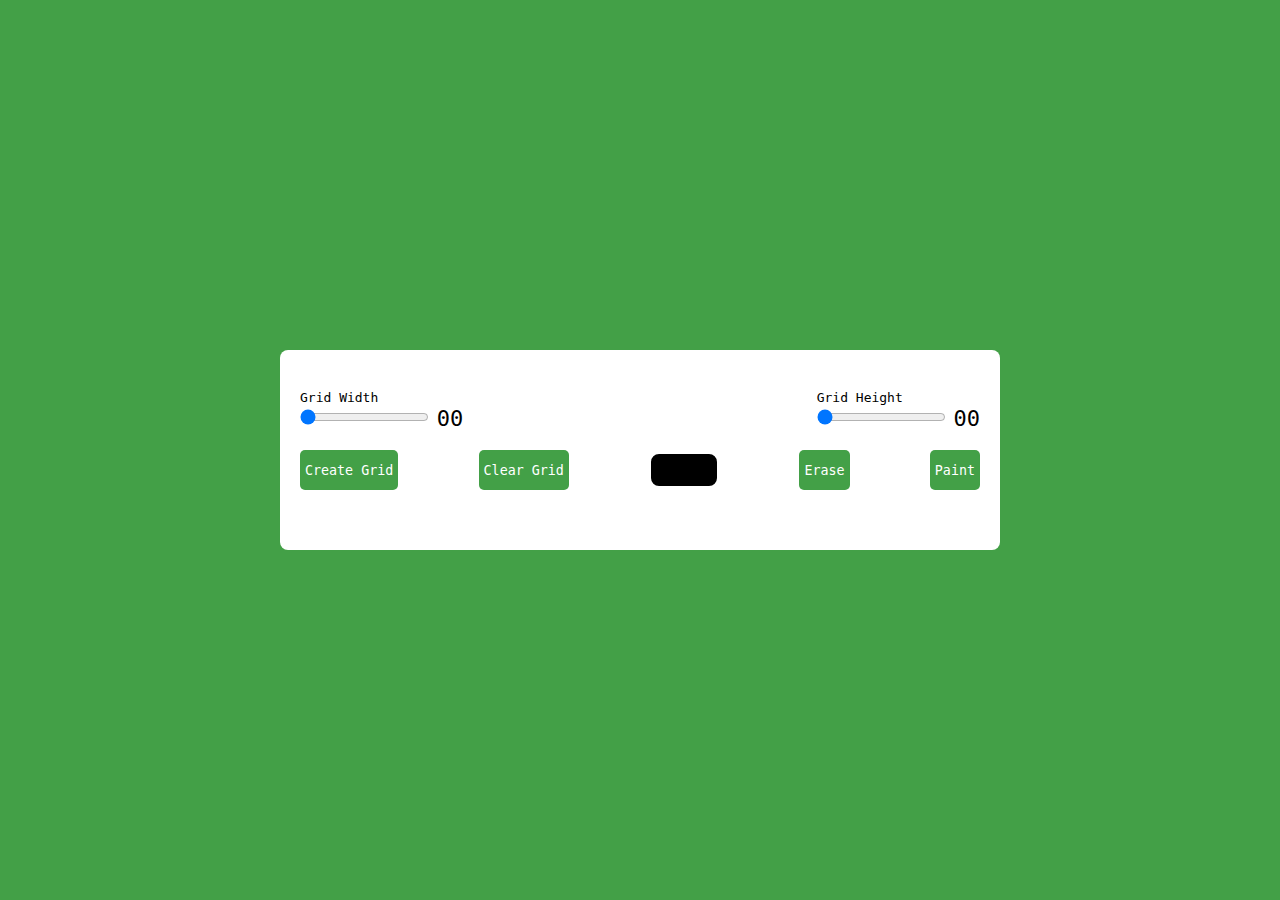
<file: Day1 - Pixel-Art-Generator/index.html>
<!DOCTYPE html>
<html lang="en">

<head>
    <meta charset="UTF-8">
    <meta http-equiv="X-UA-Compatible" content="IE=edge">
    <meta name="viewport" content="width=device-width, initial-scale=1.0">
    <link rel="stylesheet" href="style.css">
    <title>#1 - Pixel Art Generator</title>
</head>

<body>

    <div class="wrapper">
        <div class="options">
            <div class="opt-wrapper">
                <div class="slider">
                    <label for="width-range">Grid Width</label>
                    <input type="range" id="width-range" min="1" max="35">
                    <span id="width-value">00</span>
                </div>
                <div class="slider">
                    <label for="height-range">Grid Height</label>
                    <input type="range" id="height-range" min="1" max="35">
                    <span id="height-value">00</span>
                </div>
            </div>

            <div class="opt-wrapper">
                <button id="submit-grid">Create Grid</button>
                <button id="clear-grid">Clear Grid</button>
                <input type="color" id="color-input">
                <button id="erase-btn">Erase</button>
                <button id="paint-btn">Paint</button>
            </div>

        </div>
        <div class="container"></div>
    </div>




    <script src="app.js"></script>
</body>

</html>
</file>
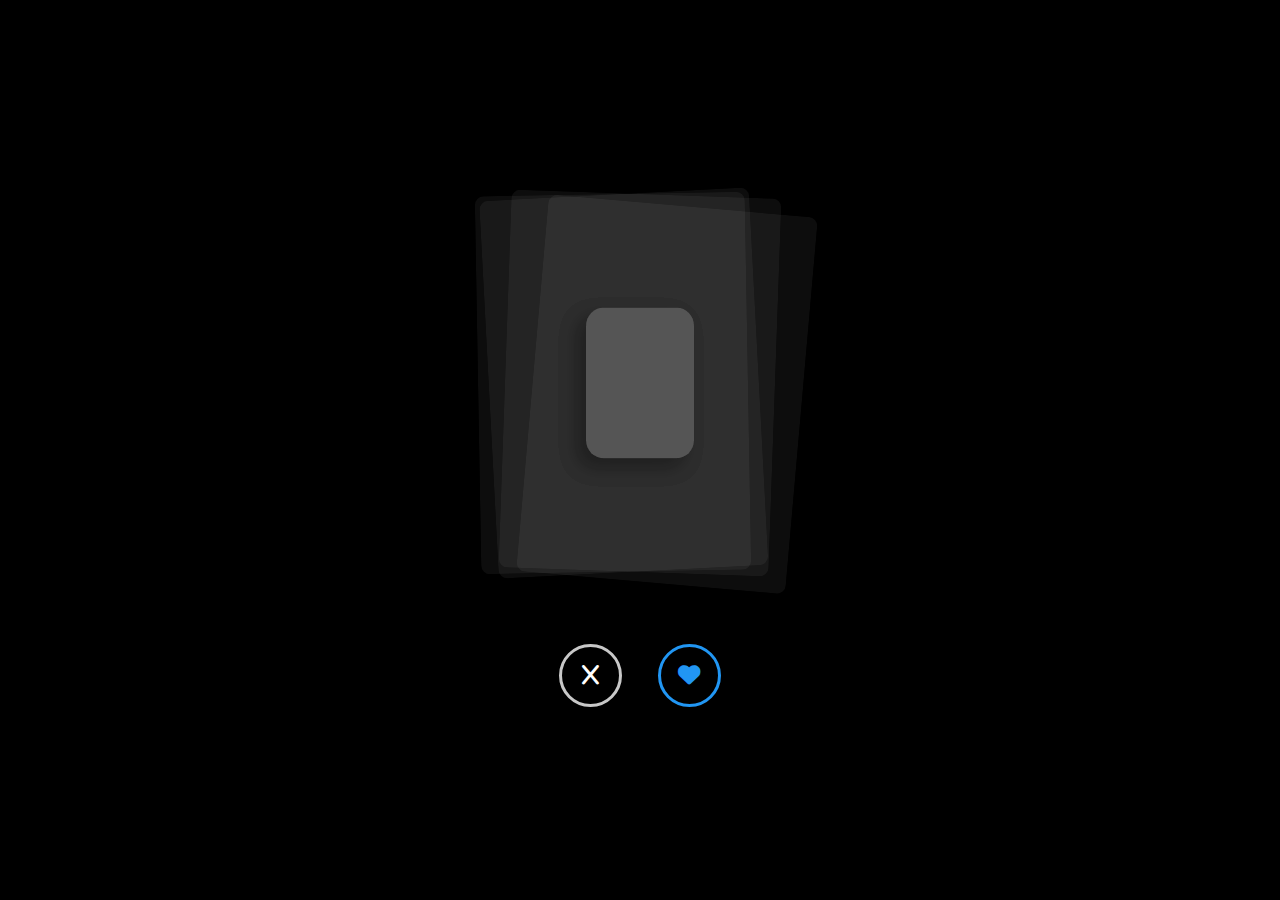
<file: Day3 - Kippo-profile-cards/index.html>
<!DOCTYPE html>
<html lang="en">
<head>
    <meta charset="UTF-8">
    <meta http-equiv="X-UA-Compatible" content="IE=edge">
    <meta name="viewport" content="width=device-width, initial-scale=1.0">
    <link rel="stylesheet" href="style.css">
    <link rel="preconnect" href="https://fonts.googleapis.com">
<link rel="preconnect" href="https://fonts.gstatic.com" crossorigin>
<link rel="stylesheet" href="https://cdnjs.cloudflare.com/ajax/libs/font-awesome/6.3.0/css/all.min.css">
    <script src="app.js" defer></script>
    <title>Document</title>
</head>
<body>
    <div class="card-swiper">
        <div class="card-groups">
          <div class="card-group" data-index="0" data-status="active">
            <div class="little-card card">
      
            </div>
            <div class="big-card card">
      
            </div>
            <div class="little-card card">
      
            </div>
            <div class="big-card card">
      
            </div>
            <div class="little-card card">
      
            </div>
            <div class="big-card card">
      
            </div>
            <div class="little-card card">
      
            </div>
            <div class="big-card card">
      
            </div>
          </div>
          <div class="card-group" data-index="1" data-status="unknown">
            <div class="little-card card">
      
            </div>
            <div class="big-card card">
      
            </div>
            <div class="little-card card">
      
            </div>
            <div class="big-card card">
      
            </div>
            <div class="little-card card">
      
            </div>
            <div class="big-card card">
      
            </div>
            <div class="little-card card">
      
            </div>
            <div class="big-card card">
      
            </div>
          </div>
          <div class="card-group" data-index="2" data-status="unknown">
            <div class="little-card card">
      
            </div>
            <div class="big-card card">
      
            </div>
            <div class="little-card card">
      
            </div>
            <div class="big-card card">
      
            </div>
            <div class="little-card card">
      
            </div>
            <div class="big-card card">
      
            </div>
            <div class="little-card card">
      
            </div>
            <div class="big-card card">
      
            </div>
          </div>
        </div>
        <div class="card-swiper-buttons">
          <button id="hate-button" onclick="handleHateClick()">
            <i class="fa-solid fa-x"></i>
          </button>
          <button id="love-button" onclick="handleLoveClick()">
            <i class="fa-solid fa-heart"></i>
          </button>
        </div>
      </div>
</body>
</html>
</file>
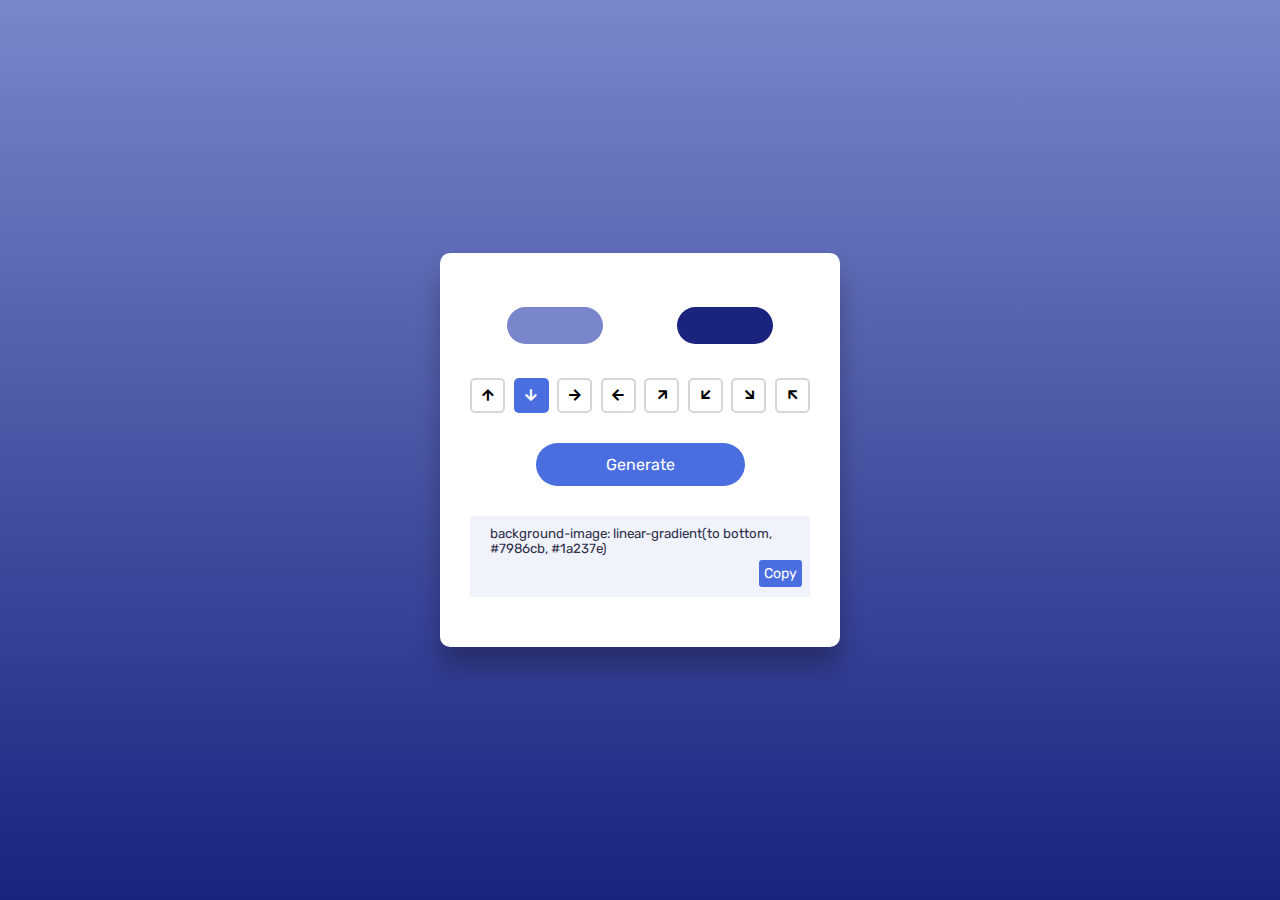
<file: Day4 - Gradient Generator/index.html>
<!DOCTYPE html>
<html lang="en">
  <head>
    <meta charset="UTF-8" />
    <meta http-equiv="X-UA-Compatible" content="IE=edge" />
    <meta name="viewport" content="width=device-width, initial-scale=1.0" />
    <link
      rel="stylesheet"
      href="https://cdnjs.cloudflare.com/ajax/libs/font-awesome/5.15.3/css/all.min.css"
    />
    <link
      href="https://fonts.googleapis.com/css2?family=Rubik:wght@400;600&display=swap"
      rel="stylesheet"
    />
    <link rel="stylesheet" href="style.css" />
    <title>Gradient Generator</title>
  </head>

  <body>
    <div class="container">
      <div class="colors">
        <input type="color" id="color-a" value="#7986cb" />
        <input type="color" id="color-b" value="#1a237e" />
      </div>
      <div class="buttons">
        <button onclick="setDirection('to top', this)">
          <i class="fas fa-arrow-up"></i>
        </button>
        <button class="active" onclick="setDirection('to bottom', this)">
          <i class="fas fa-arrow-down"></i>
        </button>
        <button onclick="setDirection('to right', this)">
          <i class="fas fa-arrow-right"></i>
        </button>
        <button onclick="setDirection('to left', this)">
          <i class="fas fa-arrow-left"></i>
        </button>
        <button
          class="rotate-icon"
          onclick="setDirection('to top right', this)"
        >
          <i class="fas fa-arrow-up"></i>
        </button>
        <button
          class="rotate-icon"
          onclick="setDirection('to bottom left', this)"
        >
          <i class="fas fa-arrow-down"></i>
        </button>
        <button
          class="rotate-icon"
          onclick="setDirection('to bottom right', this)"
        >
          <i class="fas fa-arrow-right"></i>
        </button>
        <button class="rotate-icon" onclick="setDirection('to top left', this)">
          <i class="fas fa-arrow-left"></i>
        </button>
      </div>
      <button id="submit" onclick="generateCode()">Generate</button>
      <div class="output">
        <textarea id="code" rows="2"></textarea>
        <button id="copy" onclick="copyText()">Copy</button>
      </div>
    </div>

    <script src="index.js"></script>
  </body>
</html>
</file>
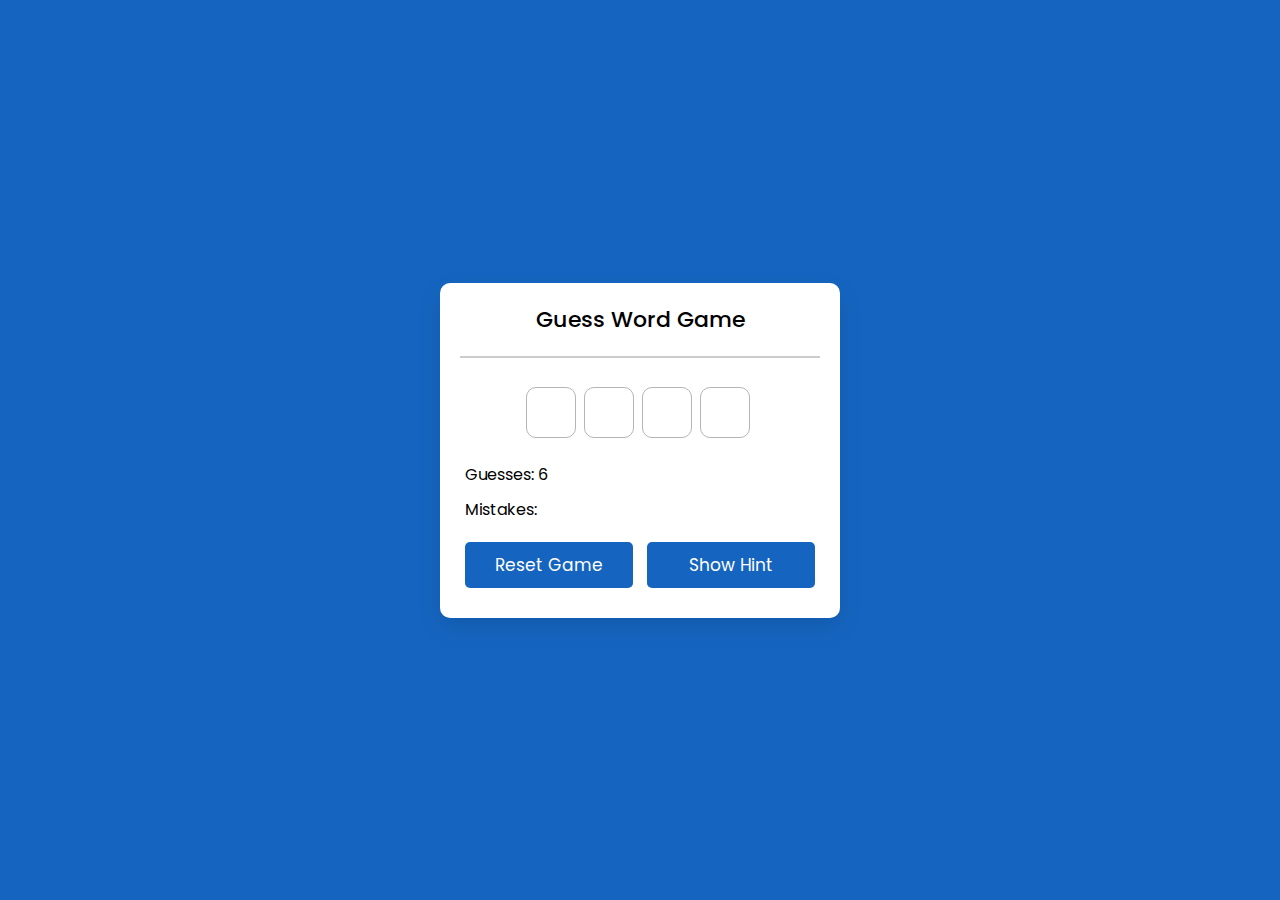
<file: Day5 - Guess The Word Game/index.html>
<!DOCTYPE html>
<html lang="en">

<head>
    <meta charset="UTF-8">
    <meta http-equiv="X-UA-Compatible" content="IE=edge">
    <meta name="viewport" content="width=device-width, initial-scale=1.0">
    <link rel="stylesheet" href="style.css">
    <title>Day #23 - Guess The Word | AsmrProg</title>
</head>

<body>

    <div class="wrapper">
        <h1>Guess Word Game</h1>
        <div class="content">
            <input type="text" class="type-input" maxlength="1">
            <div class="word"></div>
            <div class="info">
                <p class="guess">Guesses: <span></span></p>
                <p class="wrong">Mistakes: <span></span></p>
                <p class="hint">Hint: <span></span></p>
            </div>
            <div class="buttons">
                <button class="reset">Reset Game</button>
                <button class="showhint">Show Hint</button>
            </div>
        </div>
    </div>


    <script src="words-db.js"></script>
    <script src="index.js"></script>
</body>

</html>
</file>
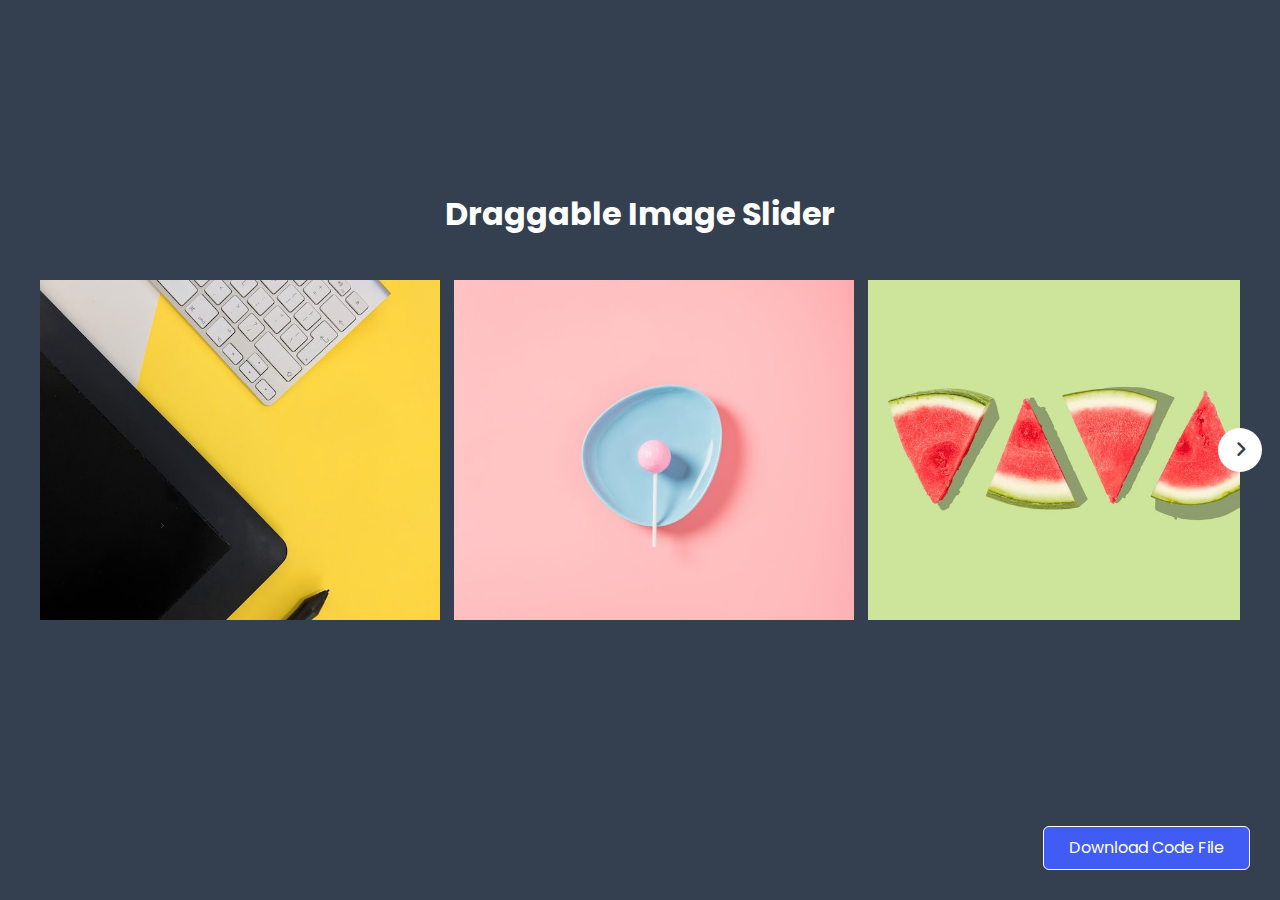
<file: Dragable-img-slider/index.html>
<!DOCTYPE html>
<html lang="en">
  <head>
    <meta charset="UTF-8" />
    <meta name="viewport" content="width=device-width, initial-scale=1.0" />
    <link
      rel="stylesheet"
      href="https://cdnjs.cloudflare.com/ajax/libs/font-awesome/6.2.0/css/all.min.css"
    />
    <title>Draggable Image Slider</title>
    <link rel="stylesheet" href="style.css" />
    <script src="script.js" defer></script>
  </head>
  <body>
      <h1 class="heading">Draggable Image Slider</h1>
    <div class="wrapper">
      <i id="left" class="fa-solid fa-angle-left"></i>
      <div class="carousel">
        <img src="images/img-1.jpg" alt="img" draggable="false" />
        <img src="images/img-2.jpg" alt="img" draggable="false" />
        <img src="images/img-3.jpg" alt="img" draggable="false" />
        <img src="images/img-4.jpg" alt="img" draggable="false" />
        <img src="images/img-5.jpg" alt="img" draggable="false" />
        <img src="images/img-6.jpg" alt="img" draggable="false" />
        <img src="images/img-7.jpg" alt="img" draggable="false" />
        <img src="images/img-8.jpg" alt="img" draggable="false" />
        <img src="images/img-9.jpg" alt="img" draggable="false" />
      </div>
      <i id="right" class="fa-solid fa-angle-right"></i>
    </div>
    <button><a class="link" href="https://github.com/AdarshRai0/100-Days-100-Js-Project/tree/main/01-Draggable%20Image%20Slider" target="_blank">Download Code File</a></button>
  </body>
</html>
</file>
<file: Day1 - Pixel-Art-Generator/style.css>
*{
    padding: 0;
    margin: 0;
    box-sizing: border-box;
    font-family: monospace;
}

body{
    background-color: #43a047;
}

.wrapper{
    background-color: #fff;
    width: 80vmin;
    position: absolute;
    transform: translate(-50%, -50%);
    top: 50%;
    left: 50%;
    padding: 40px 20px;
    border-radius: 8px;
}

label{
    display: block;
}

span{
    position: relative;
    font-size: 22px;
    bottom: -1px;
}

.opt-wrapper{
    display: flex;
    justify-content: space-between;
    margin-bottom: 20px;
    gap: 10px;
}

button{
    background-color: #43a047;
    border: none;
    border-radius: 5px;
    padding: 5px;
    color: #fff;
}

input[type="color"]{
    -webkit-appearance: none;
    -moz-appearance: none;
    appearance: none;
    background-color: transparent;
    width: 70px;
    height: 40px;
    border: none;
    cursor: pointer;
}

input[type="color"]::-webkit-color-swatch{
    border-radius: 8px;
    border: 4px solid #000;
}
input[type="color"]::-moz-color-swatch{
    border-radius: 8px;
    border: 4px solid #000;
}

.gridCol{
    height: 1em;
    width: 1em;
    border: 1px solid #ddd;
}

.gridRow{
    display: flex;
}

@media only screen and (max-width: 768px){
    .gridCol{
        height: 0.8em;
        width: 0.8em;
    }
}
</file>
<file: Day3 - Kippo-profile-cards/style.css>
body {
    background-color: rgb(0, 0, 0);  
    margin: 0px;  
    height: 100vh;
    
    display: grid;
    place-items: center;
  }
  
  .card-groups,
  .card-group,
  .card {
    aspect-ratio: 5 / 7;
  }
  
  .card-groups,
  .card-group,
  .big-card {  
    width: 30vmin;
  }
  
  .card-group {
    position: absolute;
    transition: transform 400ms ease;
  }
  
  .card-group[data-status="unknown"] {
    transform: scale(0);
    transition: none;
  }
  
  .card-group[data-status="active"] {
    transition-delay: 300ms;
  }
  
  .card-group[data-status="after"] {
    transform: translateX(50%) scale(0);
  }
  
  .card-group[data-status="before"] {
    transform: translateX(-50%) scale(0);
  }
  
  .card-group[data-status="becoming-active-from-after"] {
    transform: translateX(50%) scale(0);
    transition: none;
  }
  
  .card-group[data-status="becoming-active-from-before"] {
    transform: translateX(-50%) scale(0);
    transition: none;
  }
  
  .card {
    background-color: rgba(255, 255, 255, 0.05);
    position: absolute;
    transition: transform 800ms cubic-bezier(.05,.43,.25,.95);
    
    background-position: center;
    background-size: cover;
  }
  
  .big-card {
    border-radius: 1vmin;
  }
  
  .little-card {
    width: 12vmin;
    border-radius: 2vmin;
    left: 50%;
    top: 50%;
    transform: translate(-50%, -50%);
    box-shadow: -1vmin 1vmin 2vmin rgba(0, 0, 0, 0.25);
    pointer-events: none;
  }
  
  .big-card:nth-child(2) {
    background-image: url("https://images.unsplash.com/photo-1568572933382-74d440642117?ixlib=rb-1.2.1&ixid=MnwxMjA3fDB8MHxzZWFyY2h8NXx8ZG9nc3xlbnwwfHwwfHw%3D&auto=format&fit=crop&w=500&q=60n");
    transform: translateX(-10%) rotate(-1deg);
  }
  
  .big-card:nth-child(4) {
    background-image: url("https://images.unsplash.com/photo-1534351450181-ea9f78427fe8?ixlib=rb-1.2.1&ixid=MnwxMjA3fDB8MHxzZWFyY2h8MTB8fGRvZ3N8ZW58MHx8MHx8&auto=format&fit=crop&w=500&q=60");
    transform: rotate(2deg);
  }
  
  .big-card:nth-child(6) {
    background-image: url("https://images.unsplash.com/photo-1552053831-71594a27632d?ixlib=rb-1.2.1&ixid=MnwxMjA3fDB8MHxzZWFyY2h8MTN8fGRvZ3N8ZW58MHx8MHx8&auto=format&fit=crop&w=500&q=60");
    transform: translateX(-6%) rotate(-3deg);
  }
  
  .big-card:nth-child(8) {
    background-image: url("https://images.unsplash.com/photo-1537151608828-ea2b11777ee8?ixlib=rb-1.2.1&ixid=MnwxMjA3fDB8MHxzZWFyY2h8MTV8fGRvZ3N8ZW58MHx8MHx8&auto=format&fit=crop&w=500&q=60");
    transform: translate(10%, 3%) rotate(5deg);
  }
  
  .card-group[data-index="1"] > .big-card:nth-child(6) {
    background-image: url("https://images.unsplash.com/photo-1537151608828-ea2b11777ee8?ixlib=rb-1.2.1&ixid=MnwxMjA3fDB8MHxzZWFyY2h8MTV8fGRvZ3N8ZW58MHx8MHx8&auto=format&fit=crop&w=500&q=60");
  }
  
  .card-group[data-index="1"] > .big-card:nth-child(8) {
    background-image: url("https://images.unsplash.com/photo-1552053831-71594a27632d?ixlib=rb-1.2.1&ixid=MnwxMjA3fDB8MHxzZWFyY2h8MTN8fGRvZ3N8ZW58MHx8MHx8&auto=format&fit=crop&w=500&q=60");
  }
  
  .card-group[data-index="2"] > .big-card:nth-child(4) {
    background-image: url("https://images.unsplash.com/photo-1537151608828-ea2b11777ee8?ixlib=rb-1.2.1&ixid=MnwxMjA3fDB8MHxzZWFyY2h8MTV8fGRvZ3N8ZW58MHx8MHx8&auto=format&fit=crop&w=500&q=60");
  }
  
  .card-group[data-index="2"] > .big-card:nth-child(8) {
    background-image: url("https://images.unsplash.com/photo-1534351450181-ea9f78427fe8?ixlib=rb-1.2.1&ixid=MnwxMjA3fDB8MHxzZWFyY2h8MTB8fGRvZ3N8ZW58MHx8MHx8&auto=format&fit=crop&w=500&q=60");
  }
  
  .little-card:nth-child(1) {
    background-image: url("https://images.unsplash.com/photo-1543852786-1cf6624b9987?ixlib=rb-1.2.1&ixid=MnwxMjA3fDB8MHxzZWFyY2h8NXx8Y2F0c3xlbnwwfHwwfHw%3D&auto=format&fit=crop&w=500&q=60");
  }
  
  .little-card:nth-child(3) {
    background-image: url("https://images.unsplash.com/photo-1548546738-8509cb246ed3?ixlib=rb-1.2.1&ixid=MnwxMjA3fDB8MHxzZWFyY2h8OXx8Y2F0c3xlbnwwfHwwfHw%3D&auto=format&fit=crop&w=500&q=60");
  }
  
  .little-card:nth-child(5) {
    background-image: url("https://images.unsplash.com/photo-1526336024174-e58f5cdd8e13?ixlib=rb-1.2.1&ixid=MnwxMjA3fDB8MHxzZWFyY2h8MTB8fGNhdHN8ZW58MHx8MHx8&auto=format&fit=crop&w=500&q=60");
  }
  
  .little-card:nth-child(7) {
    background-image: url("https://images.unsplash.com/photo-1533738363-b7f9aef128ce?ixlib=rb-1.2.1&ixid=MnwxMjA3fDB8MHxzZWFyY2h8MjN8fGNhdHN8ZW58MHx8MHx8&auto=format&fit=crop&w=500&q=60");
  }
  
  .card-group:hover > .card {  
    box-shadow: -2vmin 2vmin 3vmin rgba(0, 0, 0, 0.4);
  }
  
  .card-group:hover > .big-card:nth-child(2) {
    transform: translate(-75%, 16%) rotate(-24deg);
  }
  
  .card-group:hover > .big-card:nth-child(4) {
    transform: translate(-25%, 8%) rotate(-8deg);
  }
  
  .card-group:hover > .big-card:nth-child(6) {
    transform: translate(25%, 8%) rotate(8deg);
  }
  
  .card-group:hover > .big-card:nth-child(8) {
    transform: translate(75%, 16%) rotate(24deg);
  }
  
  .card-group:hover > .little-card:nth-child(1) {
    transform: translate(200%, -160%) rotate(-15deg);
  }
  
  .card-group:hover > .little-card:nth-child(3) {
    transform: translate(160%, 170%) rotate(15deg);
  }
  
  .card-group:hover > .little-card:nth-child(5) {
    transform: translate(-200%, -170%) rotate(15deg);
  }
  
  .card-group:hover > .little-card:nth-child(7) {
    transform: translate(-280%, 140%) rotate(-15deg);
  }
  
  .card-swiper-buttons {
    margin-top: 8vmin;
    display: flex;
    justify-content: space-around;  
    padding: 0vmin 4vmin;
  }
  
  .card-swiper-buttons > button {
    font-size: 2.5vmin;
    border: 0.4vmin solid rgb(200, 200, 200);
    border-radius: 100%;
    color: white;
    background-color: transparent;
    height: 7vmin;
    width: 7vmin;
    display: grid;
    place-items: center;
    cursor: pointer;
  }
  
  #love-button {
    color: rgb(33, 150, 243);
    border-color: rgb(33, 150, 243);
  }
</file>
<file: Day4 - Gradient Generator/style.css>
*, *::before, *::after{
    padding: 0;
    margin: 0;
    box-sizing: border-box;
    border: none;
    outline: none;
}

body{
    height: 100vh;
}

.container{
    background-color: #fff;
    width: 400px;
    padding: 50px 30px;
    position: absolute;
    transform: translate(-50%, -50%);
    top: 50%;
    left: 50%;
    border-radius: 10px;
    box-shadow: 0 20px 25px rgba(0, 0, 0, 0.25);
}

.container *:not(i){
    font-family: 'Rubik', sans-serif;
}

.colors{
    width: 100%;
    display: flex;
    justify-content: space-around;
}

input[type="color"]{
    appearance: none;
    -webkit-appearance: none;
    background-color: transparent;
    width: 100px;
    height: 45px;
    cursor: pointer;
}

input[type="color"]::-webkit-color-swatch{
    border-radius: 20px;
    border: none;
}

.buttons{
    width: 100%;
    display: flex;
    justify-content: space-between;
    margin: 30px 0;
}

.buttons button{
    height: 35px;
    width: 35px;
    background-color: transparent;
    border: 2px solid #d5d5dc;
    border-radius: 5px;
    cursor: pointer;
}

.rotate-icon i{
    transform: rotate(45deg);
}

.buttons .active{
    border: none;
    background-color: #4a6ee0;
    color: #fff;
}

#submit{
    display: block;
    background-color: #4a6ee0;
    color: #fff;
    font-size: 16px;
    padding: 12px 70px;
    border-radius: 25px;
    margin: 0 auto 30px auto;
    cursor: pointer;
}

.output{
    background-color: #f0f2fc;
}

#code{
    width: 100%;
    resize: none;
    color: #30304a;
    padding: 10px 20px;
    background-color: transparent;
}

#copy{
    font-size: 14px;
    background-color: #4a6ee0;
    color: #fff;
    position: relative;
    left: 85%;
    bottom: 10px;
    border-radius: 3px;
    padding: 5px;
    cursor: pointer;
}
</file>
<file: Day5 - Guess The Word Game/style.css>
@import url('https://fonts.googleapis.com/css2?family=Poppins:wght@300;400;500;600;700&display=swap');

*{
    margin: 0;
    padding: 0;
    box-sizing: border-box;
    font-family: 'Poppins',sans-serif;
}

body{
    min-height: 100vh;
    display: flex;
    align-items: center;
    justify-content: center;
    padding: 0 10px;
    background-color: #1565c0;
}

.wrapper{
    width: 400px;
    background-color: #fff;
    border-radius: 10px;
    box-shadow: 0 10px 25px rgba(0, 0, 0, 0.1);
}

.wrapper h1{
    font-size: 22px;
    text-align: center;
    font-weight: 500;
    border-bottom: 2px solid #ccc;
    margin: 0 20px;
    padding: 20px 25px;
}

.wrapper .content{
    margin: 25px 25px 30px;
}

.content .word{
    display: flex;
    flex-wrap: wrap;
    justify-content: center;
}

.word input{
    height: 51px;
    width: 50px;
    margin: 4px;
    color: #0d47a1;
    border: 1px solid #b5b5b5;
    background: none;
    text-align: center;
    border-radius: 10px;
    text-transform: uppercase;
    pointer-events: none;
    font-size: 22px;
    font-weight: 500;
}

.type-input{
    z-index: -999;
    position: absolute;
    pointer-events: none;
    opacity: 0;
}

.word input:first-child{
    margin-left: 0;
}

.content .info{
    margin: 20px 0;
}

.info p{
    font-size: 16px;
    margin-bottom: 10px;
}

.buttons{
    display: flex;
    justify-content: space-between;
}

.content .buttons .reset, .content .buttons .showhint{
    width: 48%;
    border: none;
    cursor: pointer;
    color: #fff;
    outline: none;
    padding: 10px 0;
    font-size: 17px;
    background-color: #1565c0;
    border-radius: 5px;
    transition: all 0.3s ease;
}

.content .buttons .reset:hover, .content .buttons .showhint:hover{
    background-color: #1e88e5;
}

@media screen and (max-width: 450px) {
    
    .wrapper{
        width: 100%;
    }

    .wrapper h1{
        font-size: 20px;
        padding: 16px 20px;
    }

    .wrapper .content{
        margin: 25px 20px 30px;
    }

    .word input{
        height: 46px;
        width: 45px;
        margin: 3px;
        font-size: 19px;
    }

    .content .info p{
        font-size: 15px;
    }

    .content .buttons .reset{
        padding: 9px 0;
        font-size: 15px;
    }

}
</file>
<file: Dragable-img-slider/style.css>
/* Import Google font - Poppins */
@import url("https://fonts.googleapis.com/css2?family=Poppins:wght@400;500;600&display=swap");
* {
  margin: 0;
  padding: 0;
  box-sizing: border-box;
  font-family: "Poppins", sans-serif;
}
body {
  display: flex;
  padding: 0 35px;
  min-height: 100vh;
  align-items: center;
  justify-content: center;
  background: #343f4f;
}
.heading {
  position: absolute;
  color: #fff;
  top: 20%;
  margin: 10px 0;
}
.wrapper {
  display: flex;
  max-width: 1200px;
  position: relative;
}
.wrapper i {
  top: 50%;
  height: 44px;
  width: 44px;
  color: #343f4f;
  cursor: pointer;
  font-size: 1.15rem;
  position: absolute;
  text-align: center;
  line-height: 44px;
  background: #fff;
  border-radius: 50%;
  transform: translateY(-50%);
  transition: transform 0.1s linear;
}
.wrapper i:active {
  transform: translateY(-50%) scale(0.9);
}
.wrapper i:hover {
  background: #f2f2f2;
}
.wrapper i:first-child {
  left: -22px;
  display: none;
}
.wrapper i:last-child {
  right: -22px;
}
.wrapper .carousel {
  font-size: 0px;
  cursor: pointer;
  overflow: hidden;
  white-space: nowrap;
  scroll-behavior: smooth;
}
.carousel.dragging {
  cursor: grab;
  scroll-behavior: auto;
}
.carousel.dragging img {
  pointer-events: none;
}
.carousel img {
  height: 340px;
  object-fit: cover;
  user-select: none;
  margin-left: 14px;
  width: calc(100% / 3);
}
.carousel img:first-child {
  margin-left: 0px;
}

/* CSS */
button {
  position: absolute;
  bottom: 30px;
  right: 30px;
  appearance: button;
  backface-visibility: hidden;
  background-color: #405cf5;
  border-radius: 6px;
  border: 1px solid #fff;
  font-size: 100%;
  height: 44px;
  line-height: 1.15;
  margin: 12px 0 0;
  outline: none;
  overflow: hidden;
  padding: 0 25px;
  text-align: center;
  text-transform: none;
  text-decoration: none;
}
.link {
  text-decoration: none;
  color: #fff;
}
@media screen and (max-width: 900px) {
  .carousel img {
    width: calc(100% / 2);
  }
}

@media screen and (max-width: 550px) {
  .carousel img {
    width: 100%;
  }
  .heading {
    font-size: 22px;
  }
}
@media screen and (max-width: 400px) {
  .heading {
    top: 15%;
  }
}
</file>
